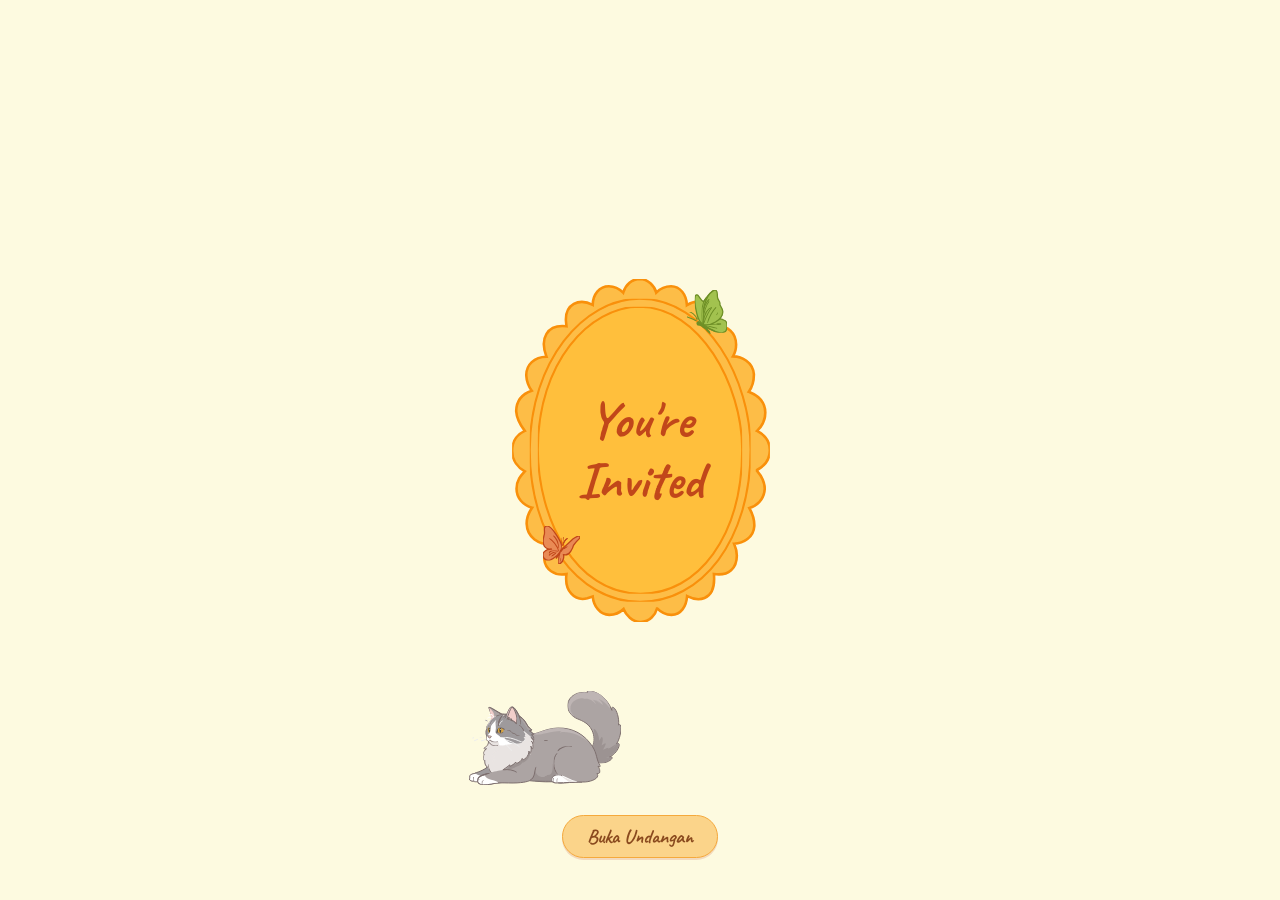
<file: index.html>
<!doctype html>
<html lang="id">
<head>
<meta charset="utf-8">
<meta name="viewport" content="width=device-width, initial-scale=1, viewport-fit=cover">
<title>Rahman &amp; Fia — Undangan Lamaran</title>
<meta name="description" content="Undangan lamaran Mohamad Sahid Rahman &amp; Khalfia Anisa Suad — Sabtu, 26 September 2026 di Tangerang.">
<meta name="theme-color" content="#FDFAE0">
<link rel="canonical" href="https://rahman-fia.cookbooks.workers.dev/">

<!-- Open Graph. Every URL here is absolute on purpose: WhatsApp, Facebook and
     Telegram resolve og:image against nothing at all, so a relative path is
     fetched as-is, 404s, and the link renders as a bare grey box. -->
<meta property="og:type" content="website">
<meta property="og:site_name" content="Rahman &amp; Fia">
<meta property="og:locale" content="id_ID">
<meta property="og:url" content="https://rahman-fia.cookbooks.workers.dev/">
<meta property="og:title" content="Rahman &amp; Fia — Undangan Lamaran">
<meta property="og:description" content="Sabtu, 26 September 2026 · 10.00 WIB · Rumah Bapak Suad, Tangerang. Kami memohon doa dan restu Anda.">

<!-- 1200×630 (1.91:1) is the ratio every chat app and timeline crops to, so the
     card is composed at that size rather than letting a portrait photo get
     centre-cropped through the couple's faces. Declaring the dimensions lets
     a scraper reserve the right box before the image finishes downloading. -->
<meta property="og:image" content="https://rahman-fia.cookbooks.workers.dev/assets/img/og-cover.jpg">
<meta property="og:image:type" content="image/jpeg">
<meta property="og:image:width" content="1200">
<meta property="og:image:height" content="630">
<meta property="og:image:alt" content="Undangan lamaran Mohamad Sahid Rahman dan Khalfia Anisa Suad, Sabtu 26 September 2026.">

<meta name="twitter:card" content="summary_large_image">
<meta name="twitter:title" content="Rahman &amp; Fia — Undangan Lamaran">
<meta name="twitter:description" content="Sabtu, 26 September 2026 · 10.00 WIB · Rumah Bapak Suad, Tangerang. Kami memohon doa dan restu Anda.">
<meta name="twitter:image" content="https://rahman-fia.cookbooks.workers.dev/assets/img/og-cover.jpg">
<meta name="twitter:image:alt" content="Undangan lamaran Mohamad Sahid Rahman dan Khalfia Anisa Suad, Sabtu 26 September 2026.">

<link rel="preload" href="assets/fonts/caveat-latin.woff2" as="font" type="font/woff2" crossorigin>
<link rel="preload" href="assets/fonts/parisienne-latin.woff2" as="font" type="font/woff2" crossorigin>
<link rel="preload" href="assets/fonts/patrick-hand-latin.woff2" as="font" type="font/woff2" crossorigin>
<!-- Marks that JS is running. Everything that hides content (the cover gate, the
     reveal-on-scroll start state) is scoped to .js, so with JS off or broken the
     invitation still renders in full and scrolls normally. -->
<script>document.documentElement.classList.add('js')</script>
<link rel="stylesheet" href="styles.css">
<!-- Icons, built by tools/build-icons.sh. The .ico and the touch icon sit at the
     site root because browsers and iOS request those paths by name whether or
     not a <link> points at them.

     The SVG is the head crop rather than the whole cat: a browser that
     understands it prefers it over every .ico entry, and it gets drawn at 16px
     in the tab, which is exactly the size the full landscape drawing turns to
     mush at. The touch icon keeps the whole animal — it renders large. -->
<link rel="icon" href="/favicon.ico" sizes="48x48 32x32 16x16">
<link rel="icon" href="assets/svg/icon-tab.svg" type="image/svg+xml">
<link rel="apple-touch-icon" href="/apple-touch-icon.png">
</head>

<body data-open="false">
<main class="deck" id="deck">

  <!-- ── 01 Intro ─────────────────────────────────────────────────── -->
  <section class="screen screen--intro" aria-labelledby="intro-title">
    <!-- No data-reveal here: screen 01 is on screen before anyone can scroll, so
         its parts are choreographed on load in the motion layer instead. -->
    <div class="medallion">
      <img class="medallion__plate" src="assets/svg/medallion.svg" alt="" aria-hidden="true">
      <h1 class="medallion__title" id="intro-title"><span>You're</span><span>Invited</span></h1>
      <img class="medallion__flutter medallion__flutter--a" src="assets/svg/butterfly-a.svg" alt="" aria-hidden="true">
      <img class="medallion__flutter medallion__flutter--b" src="assets/svg/butterfly-b.svg" alt="" aria-hidden="true">
    </div>

    <img class="intro__cat" src="assets/svg/cat-bubu.svg" alt="" aria-hidden="true">

    <div class="intro__foot">
      <button class="opener" type="button" id="opener">Buka Undangan</button>
      <p class="cue" id="cue" aria-hidden="true">
        <span class="cue__text">geser ke bawah</span>
        <svg class="cue__chevron" viewBox="0 0 24 24" fill="none" stroke="currentColor"
             stroke-width="2" stroke-linecap="round" stroke-linejoin="round" aria-hidden="true">
          <path d="m6 9 6 6 6-6"/>
        </svg>
      </p>
    </div>
  </section>

  <!-- ── 02 Proposer & Proposee ───────────────────────────────────── -->
  <section class="screen screen--couple" aria-labelledby="couple-title">
    <img class="flourish" src="assets/svg/flourish.svg" alt="" aria-hidden="true" data-reveal>

    <div class="couple">
      <h2 class="couple__eyebrow" id="couple-title" data-reveal>The Engagement Of</h2>

      <div class="pair" data-reveal>
        <figure class="portrait">
          <img class="portrait__photo portrait__photo--groom" src="assets/img/rahman.jpg"
               alt="Mohamad Sahid Rahman" width="116" height="135" decoding="async">
        </figure>
        <p class="pair__name"><span class="pair__first">Mohamad Sahid</span><span class="pair__last">Rahman</span></p>
      </div>

      <div class="rings" data-reveal>
        <img class="rings__art" src="assets/svg/rings.svg" alt="" aria-hidden="true">
        <img class="rings__cat" src="assets/svg/cat-mumu.svg" alt="" aria-hidden="true">
      </div>

      <div class="pair pair--reverse" data-reveal>
        <p class="pair__name"><span class="pair__first">Khalfia Anisa</span><span class="pair__last">Suad</span></p>
        <figure class="portrait">
          <img class="portrait__photo portrait__photo--bride" src="assets/img/fia.jpg"
               alt="Khalfia Anisa Suad" width="105" height="129" decoding="async">
        </figure>
      </div>
    </div>

    <img class="flourish flourish--flipped" src="assets/svg/flourish.svg" alt="" aria-hidden="true" data-reveal>
  </section>

  <!-- ── 03 Save The Date ─────────────────────────────────────────── -->
  <section class="screen screen--date" aria-labelledby="date-title">
    <img class="bow" src="assets/svg/ribbon-bow.svg" alt="" aria-hidden="true" data-reveal>

    <div class="date__head" data-reveal>
      <h2 class="date__title" id="date-title">Save The Date</h2>
      <span class="rule rule--wide" aria-hidden="true"></span>
    </div>

    <p class="date__month" data-reveal>September 2026</p>

    <ol class="week" data-reveal>
      <li class="week__day"><span class="week__name">Senin</span><span class="week__num">21</span></li>
      <li class="week__day"><span class="week__name">Selasa</span><span class="week__num">22</span></li>
      <li class="week__day"><span class="week__name">Rabu</span><span class="week__num">23</span></li>
      <li class="week__day"><span class="week__name">Kamis</span><span class="week__num">24</span></li>
      <li class="week__day"><span class="week__name">Jumat</span><span class="week__num">25</span></li>
      <li class="week__day week__day--on" aria-current="date"><span class="week__name">Sabtu</span><span class="week__num">26</span></li>
      <li class="week__day"><span class="week__name">Minggu</span><span class="week__num">27</span></li>
    </ol>

    <dl class="details" data-reveal>
      <dt class="details__label">Pukul :</dt>
      <dd class="details__value">10.00 WIB - Selesai</dd>

      <dt class="details__label">Lokasi :</dt>
      <dd class="details__value">
        Rumah Bapak Suad
        <span class="details__address">Komp. Ciledug Indah 2, Jl. Delima 2 Blok C XI No. 18, Kel. Pedurenan, Kec. Karang Tengah, Kota Tangerang</span>
        <a class="maplink"
           href="https://www.google.com/maps/place/6%C2%B013'03.1%22S+106%C2%B041'55.4%22E/@-6.2175354,106.6986879,16a,75y,94.91h,89.61t/data=!3m7!1e1!3m5!1srwnL8nF0_SuLijO3YYS6RA!2e0!6shttps:%2F%2Fstreetviewpixels-pa.googleapis.com%2Fv1%2Fthumbnail%3Fcb_client%3Dmaps_sv.tactile%26w%3D900%26h%3D600%26pitch%3D0.39464446131802333%26panoid%3DrwnL8nF0_SuLijO3YYS6RA%26yaw%3D94.9144198672846!7i16384!8i8192!4m4!3m3!8m2!3d-6.21752!4d106.6987256!18m1!1e1?entry=ttu&amp;g_ep=EgoyMDI2MDkwMi4wIKXMDSoASAFQAw%3D%3D"
           target="_blank" rel="noopener noreferrer">
          <svg class="maplink__pin" viewBox="0 0 24 24" fill="none" stroke="currentColor"
               stroke-width="2" stroke-linecap="round" stroke-linejoin="round" aria-hidden="true">
            <path d="M20 10c0 4.993-5.539 10.193-7.399 11.799a1 1 0 0 1-1.202 0C9.539 20.193 4 14.993 4 10a8 8 0 0 1 16 0"/>
            <circle cx="12" cy="10" r="3"/>
          </svg>
          Lihat Lokasi di Peta
        </a>
      </dd>
    </dl>

    <div class="table" data-reveal>
      <img class="table__art" src="assets/svg/table.svg" alt="" aria-hidden="true">
      <img class="table__cat" src="assets/svg/cat-cemplung.svg" alt="" aria-hidden="true">
    </div>
  </section>

  <!-- ── 04 Closing Message ───────────────────────────────────────── -->
  <section class="screen screen--closing" aria-labelledby="closing-title">
    <img class="border" src="assets/svg/scroll-border.svg" alt="" aria-hidden="true">

    <h2 class="closing__names" id="closing-title" data-reveal>
      <span class="closing__name">Rahman</span>
      <span class="closing__amp">&amp;</span>
      <span class="closing__name">Fia</span>
    </h2>

    <div class="collage" data-reveal>
      <div class="collage__arch">
        <img class="collage__photo" src="assets/img/couple-childhood.png"
             alt="Rahman dan Fia semasa kecil" width="115" height="136" decoding="async">
      </div>
      <img class="collage__cat" src="assets/svg/cat-sisil.svg" alt="" aria-hidden="true">
    </div>

    <div class="closing__message" data-reveal>
      <p>Momen istimewa ini akan menjadi penanda dimulainya babak baru dalam kehidupan kami. Karena itu, doa dan restu dari keluarga dan teman-teman terdekat menjadi hal yang begitu berharga bagi kami.</p>
      <p>Akan menjadi kenangan yang berarti bagi kami apabila keluarga dan teman-teman terdekat dapat hadir dan turut merasakan kebahagian di momen istimewa ini.</p>
    </div>
  </section>

</main>

<!-- Music. Playback starts inside the "Buka Undangan" click — the user gesture every
     browser requires before audio may begin — so there is no muted-autoplay trick and
     no "tap to enable sound" nag. preload="none" keeps the track off the wire until
     then: a guest who never opens the invitation never downloads it. -->
<button class="music" type="button" id="music" aria-pressed="true" aria-label="Matikan musik">
  <svg class="music__icon" viewBox="0 0 24 24" fill="none" stroke="currentColor"
       stroke-width="2" stroke-linecap="round" stroke-linejoin="round" aria-hidden="true">
    <path d="M9 18V5l12-2v13"/>
    <circle cx="6" cy="18" r="3"/>
    <circle cx="18" cy="16" r="3"/>
    <line class="music__slash" x1="3" y1="3" x2="21" y2="21"/>
  </svg>
</button>

<audio id="song" loop preload="none">
  <source src="assets/audio/bubbly.opus" type="audio/ogg; codecs=opus">
  <source src="assets/audio/bubbly.m4a" type="audio/mp4; codecs=mp4a.40.2">
</audio>

<script src="main.js"></script>
</body>
</html>
</file>
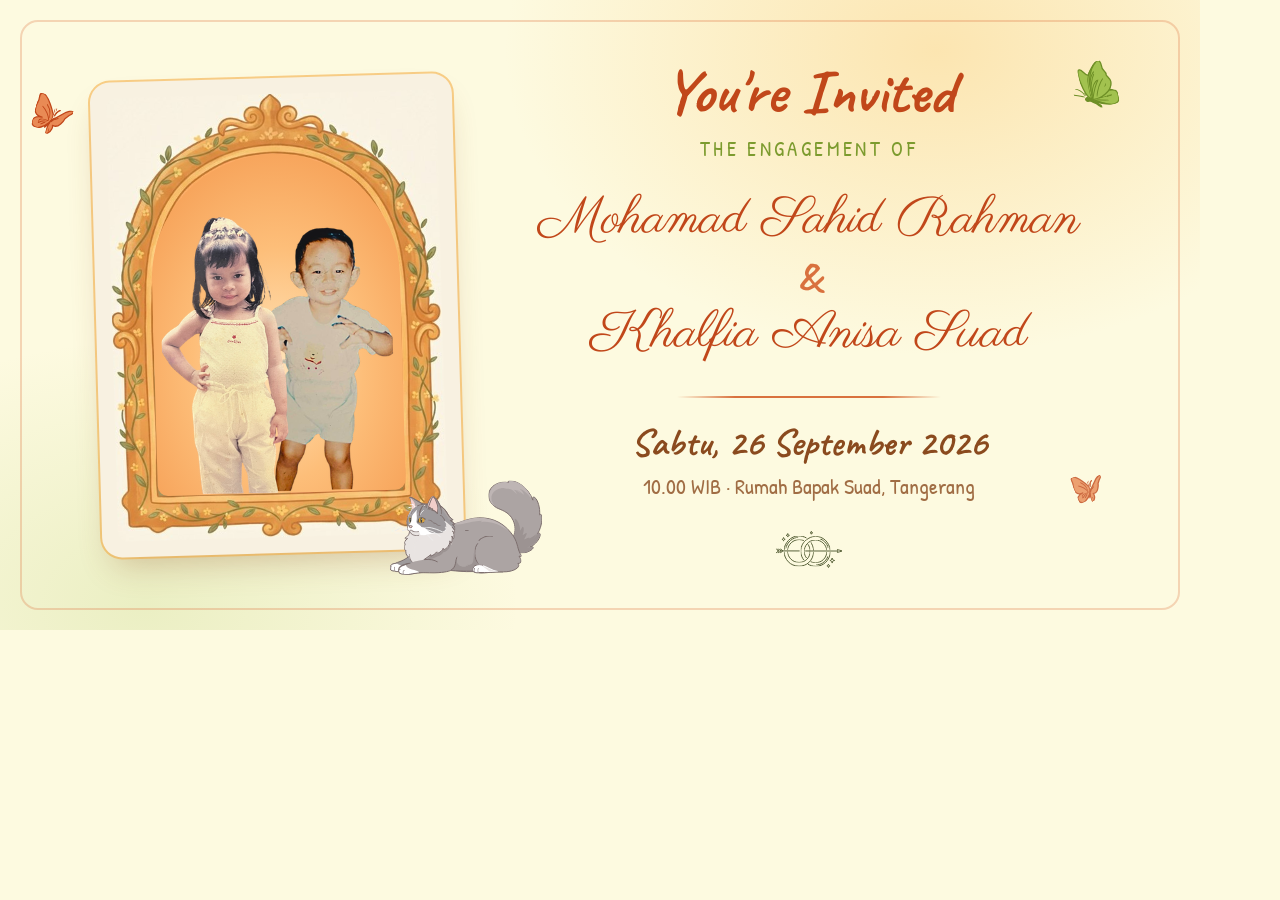
<file: tools/og-card.html>
<!doctype html>
<html lang="id">
<head>
<meta charset="utf-8">
<title>Share card source — Rahman &amp; Fia</title>

<!--
  Source for assets/img/og-cover.jpg, the 1200x630 card chat apps and timelines
  show when the invitation is shared. Run tools/build-og.sh to re-render it.

  Open this file directly in a browser to preview; it is authored at exactly
  1200x630 CSS px and every asset path is relative, so nothing here depends on
  where the repo is checked out.
-->

<style>
  /* The invitation's own subsets, so the card is lettered in the real faces
     rather than whatever the rendering machine happens to have installed. */
  @font-face {
    font-family: Caveat;
    src: url('../assets/fonts/caveat-latin.woff2') format('woff2');
    font-weight: 400 700; font-display: block;
  }
  @font-face {
    font-family: Parisienne;
    src: url('../assets/fonts/parisienne-latin.woff2') format('woff2');
    font-weight: 400; font-display: block;
  }
  @font-face {
    font-family: 'Patrick Hand';
    src: url('../assets/fonts/patrick-hand-latin.woff2') format('woff2');
    font-weight: 400; font-display: block;
  }

  :root {
    --cream: #FDFAE0;
    --amber: #F5A93C;
    --terracotta: #C1471A;
    --terracotta-soft: #D9713E;
    --olive-deep: #7C9B2E;
    --ink: #8A4A1E;

    /* The artwork's own paper tone. The mount is painted this colour so the
       jpg's baked-in background meets it without a visible seam. */
    --frame-paper: #F8F1E1;
  }

  * { margin: 0; padding: 0; box-sizing: border-box; }

  html, body { width: 1200px; height: 630px; }

  body {
    position: relative;
    overflow: hidden;
    background: var(--cream);
    color: var(--ink);
    font-family: 'Patrick Hand', sans-serif;
    -webkit-font-smoothing: antialiased;
  }

  /* Warm light from the top right, echoing the glow behind the couple. */
  .glow {
    position: absolute;
    inset: 0;
    background:
      radial-gradient(58% 78% at 78% 8%,  rgb(251 212 138 / .55) 0%, rgb(251 212 138 / 0) 62%),
      radial-gradient(46% 62% at 12% 96%, rgb(162 194  79 / .20) 0%, rgb(162 194  79 / 0) 68%);
  }

  /* Hairline keyline, inset like the ruled border of a printed invitation. */
  .keyline {
    position: absolute;
    inset: 20px;
    border: 2px solid rgb(217 113 62 / .28);
    border-radius: 18px;
  }

  .card {
    position: relative;
    height: 100%;
    display: grid;
    grid-template-columns: 430px 1fr;
    align-items: center;
    padding: 0 74px 0 62px;
  }

  /* ── Left: the frame, mounted like a print on the cream ground ────── */
  .mount {
    position: relative;
    justify-self: center;
    padding: 16px;
    border-radius: 20px;
    background: var(--frame-paper);
    box-shadow:
      0 0 0 2px rgb(245 169 60 / .55),
      0 18px 34px -12px rgb(138 74 30 / .32);
    rotate: -1.6deg;
  }

  /* frame-couple.jpg carries a wide cream margin around the drawn frame, which
     would read as dead space at this size. The window below is the frame's own
     bounding box (482x647 at +96+120 of the 672x900 original); .mount__frame is
     scaled and offset in percentages so the crop holds at any width. */
  .mount__art {
    position: relative;
    width: 330px;
    aspect-ratio: 482 / 647;
    border-radius: 10px;
    overflow: hidden;
  }
  .mount__frame {
    position: absolute;
    width: 139.4191%;    /* 672/482 */
    height: 139.1036%;   /* 900/647 */
    left: -19.9170%;     /* -96/482 */
    top: -18.5471%;      /* -120/647 */
  }

  /* The childhood photo sits in an arch laid over the drawn couple, exactly as
     the closing screen does it (see .collage__arch in styles.css). The site
     states these as % of a 210x300 box showing the jpg with `cover`; restated
     here against the crop above, they land on the same pixels. The radii and
     the inner padding are % of the arch itself, so they carry over unchanged. */
  .arch {
    position: absolute;
    left: 12.4500%;
    top: 13.4467%;
    width: 74.9988%;
    height: 76.6182%;
    display: flex;
    align-items: flex-end;
    justify-content: center;
    padding-inline: 2.49%;
    border-radius: 50% 50% 4.15% 4.15% / 36.46% 36.46% 3.03% 3.03%;
    background: radial-gradient(ellipse 62.5% 62.5% at 50% 62%,
                #FFE3B8 0%, #FDBE79 55%, #F7A55C 100%);
    overflow: hidden;
  }
  .arch__photo { width: 100%; height: 82.02%; object-fit: cover; object-position: top; }

  .mount__cat {
    position: absolute;
    right: -78px;
    bottom: -30px;
    width: 152px;
    height: 100px;
    rotate: 1.6deg;                          /* cancels the mount tilt, so the cat sits level */
  }

  /* ── Right: the words ─────────────────────────────────────────────── */
  .copy {
    position: relative;
    display: flex;
    flex-direction: column;
    align-items: center;
    text-align: center;
    gap: 2px;
  }

  .copy__eyebrow {
    font-family: Caveat, cursive;
    font-size: 62px;
    font-weight: 700;
    line-height: 1.1;
    color: var(--terracotta);
  }

  .copy__kicker {
    font-size: 21px;
    letter-spacing: .16em;
    text-transform: uppercase;
    color: var(--olive-deep);
    margin-top: 6px;
  }

  .names {
    display: flex;
    flex-direction: column;
    align-items: center;
    gap: 2px;
    margin-top: 22px;
    font-family: Parisienne, cursive;
    font-size: 52px;
    line-height: 1.28;
    color: var(--terracotta);
  }
  .names__amp {
    font-family: Caveat, cursive;
    font-size: 40px;
    font-weight: 700;
    line-height: 1;
    color: var(--terracotta-soft);
    margin: 2px 0;
  }

  .rule {
    width: 264px;
    height: 2px;
    border-radius: 1px;
    background: linear-gradient(90deg,
      rgb(217 113 62 / 0) 0%, var(--terracotta-soft) 22%,
      var(--terracotta-soft) 78%, rgb(217 113 62 / 0) 100%);
    margin: 26px 0 20px;
  }

  .when {
    font-family: Caveat, cursive;
    font-size: 38px;
    font-weight: 700;
    line-height: 1.2;
    color: var(--ink);
  }
  .where {
    font-size: 22px;
    line-height: 1.45;
    color: var(--ink);
    opacity: .8;
    margin-top: 4px;
  }

  .rings {
    width: 96px;
    height: 45px;
    margin-top: 22px;
    opacity: .95;
  }

  /* ── Fluttering bits ──────────────────────────────────────────────── */
  .flutter { position: absolute; }
  .flutter--a { right: 84px; top: 62px;     width: 44px; height: 47px; rotate: -12deg; }
  .flutter--b { left: 34px;  top: 96px;     width: 38px; height: 39px; rotate: 14deg; }
  .flutter--c { right: 96px; bottom: 128px; width: 30px; height: 30px; rotate: -22deg; opacity: .8; }
</style>
</head>
<body>
  <div class="glow"></div>
  <div class="keyline"></div>

  <div class="card">
    <div class="mount">
      <div class="mount__art">
        <img class="mount__frame" src="../assets/img/frame-couple.jpg" alt="">
        <div class="arch">
          <img class="arch__photo" src="../assets/img/couple-childhood.png" alt="">
        </div>
      </div>
      <img class="mount__cat" src="../assets/svg/cat-bubu.svg" alt="">
    </div>

    <div class="copy">
      <p class="copy__eyebrow">You're Invited</p>
      <p class="copy__kicker">The Engagement Of</p>

      <p class="names">
        <span>Mohamad Sahid Rahman</span>
        <span class="names__amp">&amp;</span>
        <span>Khalfia Anisa Suad</span>
      </p>

      <span class="rule"></span>

      <p class="when">Sabtu, 26 September 2026</p>
      <p class="where">10.00 WIB · Rumah Bapak Suad, Tangerang</p>

      <img class="rings" src="../assets/svg/rings.svg" alt="">
    </div>
  </div>

  <img class="flutter flutter--a" src="../assets/svg/butterfly-a.svg" alt="">
  <img class="flutter flutter--b" src="../assets/svg/butterfly-b.svg" alt="">
  <img class="flutter flutter--c" src="../assets/svg/butterfly-b.svg" alt="">
</body>
</html>
</file>
<file: styles.css>
/* Rahman & Fia — engagement invitation
   Ported from proposal-invitation.pen (4 frames, 390x844).

   Sizing: the design column is 390px. The root font-size is 16px at and above
   that width and scales with the viewport below it, so every design pixel can be
   written as `px/16` rem and the whole composition scales as one piece.
   Scoping: each screen owns one nested block in the `screens` layer. */

@layer tokens, base, screens, motion;

/* ── tokens ──────────────────────────────────────────────────────────── */
@layer tokens {
  @font-face {
    font-family: Caveat;
    src: url(assets/fonts/caveat-latin.woff2) format('woff2');
    font-weight: 400 700; font-style: normal; font-display: swap;
  }
  @font-face {
    font-family: Parisienne;
    src: url(assets/fonts/parisienne-latin.woff2) format('woff2');
    font-weight: 400; font-style: normal; font-display: swap;
  }
  @font-face {
    font-family: 'Patrick Hand';
    src: url(assets/fonts/patrick-hand-latin.woff2) format('woff2');
    font-weight: 400; font-style: normal; font-display: swap;
  }

  :root {
    --cream: #FDFAE0;
    --cream-deep: #F8F2C8;
    --amber: #F5A93C;
    --amber-soft: #FBD48A;
    --terracotta: #C1471A;
    --terracotta-soft: #D9713E;
    --olive: #A2C24F;
    --olive-deep: #7C9B2E;
    --ink: #8A4A1E;
    --pill: #FDF3D2;

    --font-script: Parisienne, 'Brush Script MT', cursive;
    --font-hand: Caveat, 'Segoe Print', 'Bradley Hand', cursive;
    --font-body: 'Patrick Hand', 'Comic Sans MS', ui-rounded, sans-serif;

    --col: 24.375rem;   /* 390px */
    --ease: cubic-bezier(.22, .61, .36, 1);
  }
}

/* ── base ────────────────────────────────────────────────────────────── */
@layer base {
  *, *::before, *::after { box-sizing: border-box; }

  html { font-size: 16px; }
  @media (max-width: 389px) { html { font-size: calc(100vw / 24.375); } }

  html, body { height: 100%; }

  body {
    margin: 0;
    background: var(--cream);
    color: var(--ink);
    font-family: var(--font-body);
    -webkit-text-size-adjust: 100%;
    text-rendering: optimizeLegibility;
  }

  h1, h2, p, dl, dd, dt, ol, figure { margin: 0; }
  ol { padding: 0; list-style: none; }
  img { display: block; max-width: 100%; }

  .deck {
    width: 100%;
    height: 100dvh;
    overflow-y: auto;
    overflow-x: hidden;
    scroll-snap-type: y mandatory;
    scroll-behavior: smooth;
    overscroll-behavior-y: contain;
    background: var(--cream);
    scrollbar-width: none;
  }
  .deck::-webkit-scrollbar, .screen::-webkit-scrollbar { display: none; }
  /* the cover gate: no scrolling until the invitation is opened.
     Scoped to .js so a JS failure can never leave the deck unscrollable. */
  .js body[data-open='false'] .deck { overflow-y: hidden; }

  .screen {
    position: relative;
    display: flex;
    flex-direction: column;
    align-items: center;
    width: min(100%, var(--col));
    height: 100dvh;
    margin-inline: auto;
    scroll-snap-align: start;
    scroll-snap-stop: always;
    overflow-x: hidden;
    overflow-y: auto;
    scrollbar-width: none;
  }

  .rule {
    display: block;
    width: 6rem;
    height: 1.5px;
    border-radius: 1px;
    background: var(--terracotta-soft);
  }
  .rule--wide { width: 11.25rem; }

  /* The music toggle is chrome, not part of any screen: it stays put while the
     deck scrolls. Pinned to the top-right of the design column, falling back to
     the viewport edge once the column fills the screen. */
  .music {
    position: fixed;
    top: 1rem;
    right: max(1rem, calc((100% - var(--col)) / 2 + 1rem));
    z-index: 10;
    display: grid;
    place-items: center;
    width: 2.375rem;
    height: 2.375rem;
    padding: 0;
    color: var(--ink);
    background: var(--amber-soft);
    border: 1.5px solid var(--amber);
    border-radius: 999px;
    cursor: pointer;
    box-shadow: 0 2px 0 rgb(193 71 26 / .18);
  }
  .music:hover { background: var(--amber); }
  .music:active { transform: translateY(1px); box-shadow: none; }
  .music__icon { width: 1.125rem; height: 1.125rem; }
  .music[aria-pressed='true'] .music__slash { display: none; }
  /* Same reasoning as .opener below: without JS there is nothing to toggle. */
  html:not(.js) .music { display: none; }

  :where(a, button):focus-visible {
    outline: 2px solid var(--terracotta);
    outline-offset: 3px;
    border-radius: 4px;
  }
}

/* ── screens ─────────────────────────────────────────────────────────── */
@layer screens {

  /* Without JS the opener cannot do anything, so the scroll cue stands in for it.
     This must live at the top level of the layer: inside .screen--intro, nesting
     would prepend the parent and produce `.screen--intro html:not(.js) .opener`. */
  html:not(.js) .opener { display: none; }

  /* 01 Intro ---------------------------------------------------------- */
  .screen--intro {
    justify-content: center;
    padding: 2.5rem 1.75rem;

    .medallion {
      position: relative;
      width: 18.875rem;   /* 302 */
      height: 24.5rem;    /* 392 */
      max-width: 100%;
    }
    .medallion__plate { width: 100%; height: 100%; }

    .medallion__title {
      position: absolute;
      inset: 0;
      display: flex;
      flex-direction: column;
      align-items: center;
      justify-content: center;
      gap: -0.375rem;      /* design gap: -6 */
      margin: 0;
      font-family: var(--font-hand);
      font-size: 3.25rem;  /* 52 */
      font-weight: 700;
      line-height: 1.27;
      color: var(--terracotta);
    }
    .medallion__title span { display: block; margin-block: -0.1875rem; }

    .medallion__flutter { position: absolute; }
    .medallion__flutter--a { left: 12.3462rem; top: 2.233rem;  width: 2.5514rem; height: 2.745rem; }
    .medallion__flutter--b { left: 3.375rem;   top: 17.0264rem; width: 2.334rem; height: 2.3533rem; }

    .intro__cat {
      position: absolute;
      left: 1.5rem;
      bottom: 7rem;        /* design y 632..732 of 844 */
      width: 9.5rem;
      height: 6.25rem;
    }

    .intro__foot {
      position: absolute;
      left: 0; right: 0;
      bottom: 2.25rem;
      height: 3.5rem;      /* design cue band: 752..808 */
      display: grid;       /* button and cue share one cell; one fades out, one in */
      place-items: center;
      align-content: center;
    }
    .intro__foot > * { grid-area: 1 / 1; }

    .opener {
      font-family: var(--font-hand);
      font-size: 1.25rem;
      font-weight: 700;
      color: var(--ink);
      background: var(--amber-soft);
      border: 1.5px solid var(--amber);
      border-radius: 999px;
      padding: 0.5rem 1.5rem;
      cursor: pointer;
      box-shadow: 0 2px 0 rgb(193 71 26 / .18);
    }
    .opener:hover { background: var(--amber); }
    .opener:active { transform: translateY(1px); box-shadow: none; }

    .cue {
      display: flex;
      flex-direction: column;
      align-items: center;
      gap: 0.125rem;
      color: var(--olive-deep);
      pointer-events: none;
    }
    .cue__text { font-size: 0.875rem; }
    .cue__chevron { width: 1.25rem; height: 1.25rem; }
  }

  /* 02 Proposer & Proposee -------------------------------------------- */
  .screen--couple {
    justify-content: space-between;
    gap: 0.5rem;
    padding: 1.5rem;

    .flourish {
      width: 100%;
      height: 4.5625rem;
      min-height: 0;
      flex: 0 1 auto;
      object-fit: contain;
    }
    .flourish--flipped { transform: scaleY(-1); }

    .couple {
      display: flex;
      flex-direction: column;
      align-items: center;
      gap: 0.875rem;
      width: 100%;
    }

    .couple__eyebrow {
      font-family: var(--font-hand);
      font-size: 2.125rem;   /* 34 */
      font-weight: 700;
      line-height: 1.26;
      color: var(--ink);
      text-align: center;
    }

    .pair {
      display: flex;
      align-items: center;
      gap: 0.875rem;
      width: 100%;
    }
    .pair--reverse { flex-direction: row; }

    .portrait {
      position: relative;
      flex: 0 0 auto;
      width: 9.375rem;    /* 150 */
      height: 11.625rem;  /* 186 */
      border-radius: 0.5rem;
      background: center / cover no-repeat;
      overflow: hidden;
    }
    .pair:not(.pair--reverse) .portrait { background-image: url(assets/img/frame-groom.jpg); }
    .pair--reverse .portrait          { background-image: url(assets/img/frame-bride.jpg); }

    .portrait__photo { position: absolute; object-fit: cover; }
    .portrait__photo--groom {
      left: 1.0625rem; top: 1.65625rem;
      width: 7.25rem; height: 8.40625rem;
      border-radius: 3.625rem 3.625rem 0.25rem 0.25rem;
    }
    .portrait__photo--bride {
      left: 1.4375rem; top: 1.71875rem;
      width: 6.53125rem; height: 8.03125rem;
      border-radius: 3.265625rem 3.265625rem 0.25rem 0.25rem;
    }

    .pair__name {
      display: flex;
      flex-direction: column;
      align-items: center;
      gap: 0.125rem;
      flex: 1 1 auto;
      min-width: 0;
      font-family: var(--font-script);
      font-size: 1.625rem;   /* 26 */
      line-height: 1.35;
      color: var(--terracotta);
      text-align: center;
    }
    /* the 96x1.5 rule sits under the surname in the design */
    .pair__last { position: relative; padding-bottom: 0.25rem; }
    .pair__last::after {
      content: '';
      position: absolute;
      left: 50%; bottom: 0;
      translate: -50% 0;
      width: 6rem; height: 1.5px;
      border-radius: 1px;
      background: var(--terracotta-soft);
    }

    .rings {
      position: relative;
      width: 7.5rem;    /* 120 */
      height: 3.5rem;   /* 56 */
      flex: 0 0 auto;
    }
    .rings__art { width: 100%; height: 100%; }
    .rings__cat {
      position: absolute;
      left: 8.8125rem;              /* design x 276, rings start at 135 */
      /* top:50% minus half its own height (3.125rem) minus a touch more, so it
         sits a little above center. Written as top rather than a centering
         translate because translate is what the idle drift animates — a base
         translate here would get clobbered by the drift's own 0%/100% values. */
      top: calc(50% - 3.6875rem);
      width: 4.375rem;
      height: 6.25rem;
    }
  }

  /* 03 Save The Date --------------------------------------------------- */
  .screen--date {
    gap: 0.5625rem;
    padding: 1.25rem 1.5rem 1.1875rem;

    .bow {
      width: 100%;
      height: 10.3125rem;   /* 165 */
      min-height: 0;
      flex: 0 1 auto;
      object-fit: contain;
    }

    .date__head {
      display: flex;
      flex-direction: column;
      align-items: center;
      gap: 0.375rem;
      flex: 0 0 auto;
    }
    .date__title {
      font-family: var(--font-hand);
      font-size: 2.5rem;    /* 40 */
      font-weight: 700;
      letter-spacing: 1px;
      line-height: 1.25;
      color: var(--terracotta);
    }

    .date__month {
      font-family: var(--font-hand);
      font-size: 1.75rem;   /* 28 */
      font-weight: 700;
      line-height: 1.25;
      color: var(--olive-deep);
      flex: 0 0 auto;
    }

    .week {
      display: flex;
      align-items: center;
      gap: 1px;
      width: 100%;
      padding-inline: 0.25rem;
      flex: 0 0 auto;
    }
    .week__day {
      flex: 1 1 0;
      min-width: 0;
      display: flex;
      flex-direction: column;
      align-items: center;
      gap: 0.125rem;
      padding: 0.375rem 0.125rem;
      border-radius: 1.5rem;
      text-align: center;
    }
    .week__name { font-size: 0.6875rem; line-height: 1.35; color: var(--olive-deep); }
    .week__num  { font-family: var(--font-hand); font-size: 1.125rem; font-weight: 700; line-height: 1.28; color: var(--ink); }

    .week__day--on {
      position: relative;
      .week__name { color: var(--terracotta); }
      .week__num  { font-size: 1.375rem; color: var(--terracotta); }
    }
    .week__day--on::after {
      content: '';
      position: absolute;
      inset: 0;
      border-radius: 1.5rem;
      box-shadow: inset 0 0 0 2px var(--amber);
      pointer-events: none;
    }

    .details {
      display: flex;
      flex-direction: column;
      align-items: center;
      width: 100%;
      flex: 0 0 auto;
      text-align: center;
    }
    .details__label {
      font-family: var(--font-hand);
      font-size: 1.75rem;   /* 28 */
      font-weight: 700;
      line-height: 1.25;
      color: var(--terracotta);
    }
    .details__label:not(:first-child) { margin-top: 0.875rem; }
    .details__value {
      font-size: 1.375rem;  /* 22 */
      line-height: 1.32;
      color: var(--ink);
    }
    .details__address {
      display: block;
      margin-top: 0.4375rem;
      font-size: 1rem;
      line-height: 1.35;
    }

    .maplink {
      display: inline-flex;
      align-items: center;
      gap: 0.3125rem;
      margin-top: 0.375rem;
      padding: 0.25rem 0.75rem;
      border: 1px solid var(--terracotta-soft);
      border-radius: 999px;
      background: var(--pill);
      font-family: var(--font-hand);
      font-size: 1.125rem;
      font-weight: 700;
      line-height: 1.28;
      color: var(--terracotta);
      text-decoration: none;
    }
    .maplink:hover { background: var(--cream-deep); }
    .maplink__pin { width: 0.9375rem; height: 0.9375rem; flex: 0 0 auto; }

    .table {
      position: relative;
      width: 100%;
      height: 13.125rem;   /* 210 */
      min-height: 0;
      flex: 0 1 auto;
      margin-top: auto;
    }
    .table__art { width: 100%; height: 100%; object-fit: contain; object-position: bottom; }
    .table__cat {
      position: absolute;
      left: -0.625rem;
      bottom: 1.5625rem;
      width: 8rem;
      height: 5.25rem;
    }
  }

  /* 04 Closing Message ------------------------------------------------- */
  .screen--closing {
    justify-content: center;
    gap: clamp(0.5rem, 2.4vh, 1.25rem);
    /* 3.5rem clears the border's ornament band (14px inset + ~40px of curls).
       With justify-content:center this leaves the 844px layout untouched. */
    padding: 3.5rem 2.125rem;

    .border {
      position: absolute;
      inset: 0.875rem;
      width: calc(100% - 1.75rem);
      height: calc(100% - 1.75rem);
      pointer-events: none;
    }

    .closing__names {
      display: flex;
      flex-direction: column;
      align-items: center;
      font-family: var(--font-script);
      font-weight: 400;
      line-height: 1.35;
      color: var(--terracotta);
      text-align: center;
    }
    .closing__name { font-size: 2.875rem; }   /* 46 */
    .closing__amp  { font-size: 2.125rem; margin-block: -0.625rem; }

    .collage {
      position: relative;
      width: auto;
      height: 18.75rem;        /* 300; shrinks on short screens */
      aspect-ratio: 210 / 300;
      max-width: 100%;
      min-height: 0;
      flex: 0 1 auto;
      border-radius: 0.5rem;
      background: url(assets/img/frame-couple.jpg) center / cover no-repeat;
    }

    .collage__arch {
      position: absolute;
      left: 21.43%; top: 23%;          /* 45,69 of 210x300 */
      width: 57.38%; height: 55.08%;   /* 120.5 x 165.25 */
      display: flex;
      align-items: flex-end;
      justify-content: center;
      padding-inline: 2.49%;
      border-radius: 50% 50% 4.15% 4.15% / 36.46% 36.46% 3.03% 3.03%;
      background: radial-gradient(ellipse 62.5% 62.5% at 50% 62%,
                  #FFE3B8 0%, #FDBE79 55%, #F7A55C 100%);
      overflow: hidden;
    }
    .collage__photo { width: 100%; height: 82.02%; object-fit: cover; object-position: top; }

    .collage__cat {
      position: absolute;
      left: 82.86%; top: 69.33%;       /* 174,208 of 210x300 */
      width: 35.24%; height: 37.33%;   /* 74 x 112 */
    }

    .closing__message {
      width: 17.375rem;   /* 278 */
      max-width: 100%;
      font-size: 0.9375rem;
      line-height: 1.4;
      color: var(--ink);
      text-align: center;
    }
    .closing__message p + p { margin-top: 1.4em; }
  }
}

/* ── motion ──────────────────────────────────────────────────────────── */
@layer motion {
  .js [data-reveal] {
    opacity: 0;
    translate: 0 1.25rem;
    transition: opacity .7s var(--ease), translate .7s var(--ease);
    transition-delay: var(--delay, 0ms);
  }
  .js [data-reveal].is-visible { opacity: 1; translate: 0 0; }

  /* the cover gate swap */
  .opener, .cue { transition: opacity .45s var(--ease), translate .45s var(--ease); }
  .js body[data-open='false'] .cue    { opacity: 0; translate: 0 0.5rem; }
  .js body[data-open='true']  .opener { opacity: 0; translate: 0 -0.5rem; pointer-events: none; }

  /* The toggle rides in with the invitation. `visibility` keeps it out of the tab
     order while the gate is closed — the gate never re-closes, so it only ever
     needs to animate the one way. */
  .music { transition: opacity .45s var(--ease), translate .45s var(--ease); }
  .js body[data-open='false'] .music { opacity: 0; translate: 0 -0.5rem; visibility: hidden; }

  body[data-open='true'] .cue { animation: cue-bob 1.9s var(--ease) infinite; }
  @keyframes cue-bob {
    0%, 100% { translate: 0 0; }
    50%      { translate: 0 0.375rem; }
  }

  /* ── screen 01 arrival ────────────────────────────────────────────────
     Plays on load, no gesture required: plate, then title, then butterflies,
     then the cat. Each part hands off to its idle loop by listing the loop
     after the entrance with a delay — when two animations touch the same
     property the later one wins, so the loop takes over the moment it starts
     and the entrance's `both` fill holds everything until then.

     Nothing here is set in the base rules: with animations off (reduced
     motion, no CSS animation support) every element is simply already in
     place, so the invitation can never get stuck invisible. */
  .medallion__plate {
    animation: plate-in .45s cubic-bezier(.2, .9, .3, 1.25) .05s both,
               plate-shake .42s ease-in-out .4s;
  }
  @keyframes plate-in {
    from { opacity: 0; scale: .9; }
    to   { opacity: 1; scale: 1; }
  }
  /* Rotation only, so it layers over plate-in's scale without fighting it. */
  @keyframes plate-shake {
    0%, 100% { rotate: 0deg; }
    18%      { rotate: -1.7deg; }
    44%      { rotate: 1.2deg; }
    70%      { rotate: -.55deg; }
    88%      { rotate: .22deg; }
  }

  .medallion__title {
    animation: title-in .48s var(--ease) .38s both,
               title-shake .38s ease-in-out .8s;
  }
  @keyframes title-in {
    from { opacity: 0; translate: -2.25rem 1.75rem; scale: .94; }
    to   { opacity: 1; translate: 0 0; scale: 1; }
  }
  @keyframes title-shake {
    0%, 100% { rotate: 0deg; }
    22%      { rotate: -1.5deg; }
    52%      { rotate: 1.1deg; }
    78%      { rotate: -.45deg; }
  }

  /* Each butterfly drifts in along the diagonal it sits on — a from the upper
     right, b from the lower left — and then picks up its idle flutter. */
  .medallion__flutter--a {
    animation: flutter-in-a .5s var(--ease) .72s both,
               flutter-a 6.5s ease-in-out 1.25s infinite;
  }
  .medallion__flutter--b {
    animation: flutter-in-b .5s var(--ease) .82s both,
               flutter-b 7.5s ease-in-out 1.35s infinite;
  }
  @keyframes flutter-in-a {
    from { opacity: 0; translate: 2.5rem -2.5rem; rotate: 20deg; scale: .78; }
    to   { opacity: 1; translate: 0 0; rotate: 0deg; scale: 1; }
  }
  @keyframes flutter-in-b {
    from { opacity: 0; translate: -2.25rem 2.25rem; rotate: -18deg; scale: .78; }
    to   { opacity: 1; translate: 0 0; rotate: 0deg; scale: 1; }
  }

  /* Bubu walks in from off the right edge of the design column. 14rem clears
     it: the cat's right edge sits at 176 of the 390-wide column, and the
     column clips its overflow, so she is out of sight at the start. */
  .intro__cat {
    animation: cat-in .58s var(--ease) .92s both,
               cat-breathe 5.5s ease-in-out 1.5s infinite,
               cat-drift 6.8s ease-in-out 1.5s infinite;
  }
  @keyframes cat-in {
    from { opacity: 0; translate: 14rem 0; rotate: 5deg; }
    40%  { opacity: 1; }
    to   { opacity: 1; translate: 0 0; rotate: 0deg; }
  }
  /* The butterflies' motion, slowed and shrunk to a cat's weight. */
  @keyframes cat-drift {
    0%, 100% { translate: 0 0; rotate: 0deg; }
    50%      { translate: -.2rem -.35rem; rotate: -2.2deg; }
  }

  /* Last in: the button arrives as the cat settles, rising as it will later
     leave. `backwards` and not `both` on purpose — the fill must end with the
     animation so the declared values, and with them the gate's fade-out
     transition below, take the property back. A forwards fill would outrank
     `data-open='true'`'s opacity and pin the button on screen for good.
     `visibility` keeps it untappable and out of the tab order until it shows,
     rather than leaving an invisible live button over the intro. */
  .opener { animation: opener-in .38s var(--ease) 1.42s backwards; }
  @keyframes opener-in {
    from { opacity: 0; translate: 0 .625rem; visibility: hidden; }
    to   { opacity: 1; translate: 0 0; visibility: visible; }
  }

  @keyframes flutter-a {
    0%, 100% { translate: 0 0;        rotate: 0deg; }
    50%      { translate: -.15rem -.4rem; rotate: -5deg; }
  }
  @keyframes flutter-b {
    0%, 100% { translate: 0 0;      rotate: 0deg; }
    50%      { translate: .2rem -.3rem; rotate: 6deg; }
  }

  /* .intro__cat is absent on purpose — it carries its own arrival above, which
     already ends in this same breathe and drift. */
  .rings__cat {
    animation: cat-breathe 5.5s ease-in-out .4s infinite,
               cat-drift 6.8s ease-in-out .4s infinite;
  }
  .table__cat {
    animation: cat-breathe 5.5s ease-in-out .9s infinite,
               cat-drift 6.8s ease-in-out .9s infinite;
  }
  .collage__cat {
    animation: cat-breathe 5.5s ease-in-out 1.4s infinite,
               cat-drift 6.8s ease-in-out 1.4s infinite;
  }
  .intro__cat, .rings__cat, .table__cat, .collage__cat { transform-origin: bottom center; }
  @keyframes cat-breathe {
    0%, 100% { scale: 1 1; }
    50%      { scale: 1.012 .99; }
  }

  /* Screen 03: the amber ring around "26" drops in oversized and settles,
     then hands off to a slow idle pulse — same "entrance, then the loop
     takes over" idiom as .intro__cat above. ring-pulse's .95s delay is
     ring-in's own delay + duration (.45s + .5s), so it takes over the
     instant ring-in ends. */
  .js .week[data-reveal].is-visible .week__day--on::after {
    animation: ring-in .5s cubic-bezier(.2, .9, .3, 1.25) .45s both,
               ring-pulse 3.2s ease-in-out .95s infinite;
  }
  @keyframes ring-in {
    from { opacity: 0; scale: 1.7; }
    to   { opacity: 1; scale: 1; }
  }
  @keyframes ring-pulse {
    0%, 100% { scale: 1; }
    50%      { scale: 1.08; }
  }

  @media (prefers-reduced-motion: reduce) {
    .deck { scroll-behavior: auto; }
    .js [data-reveal] { opacity: 1; translate: none; transition: none; }
    .opener, .cue, .music, .medallion__plate, .medallion__title,
    .medallion__flutter, .intro__cat,
    .rings__cat, .table__cat, .collage__cat,
    .week__day--on::after { animation: none; transition: none; }
    .js body[data-open='false'] .cue { opacity: 1; translate: none; }
  }
}
</file>
